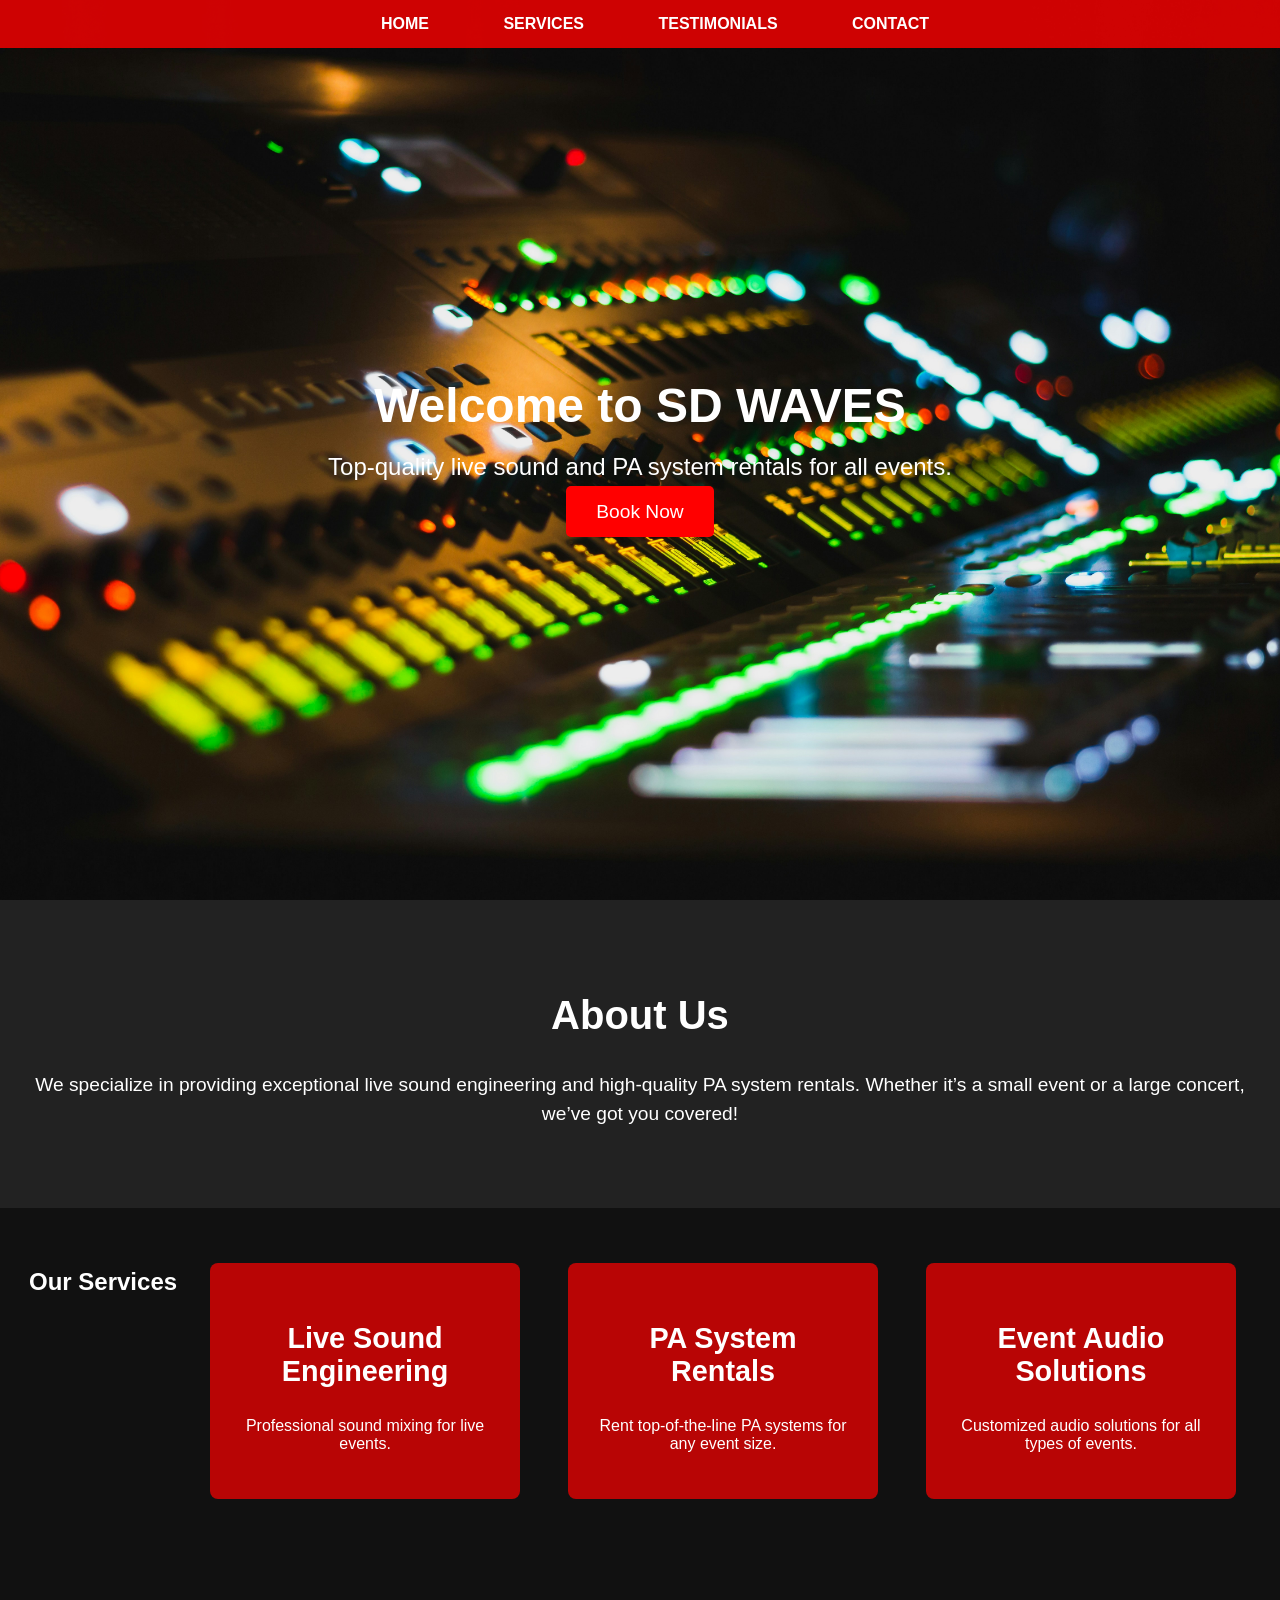
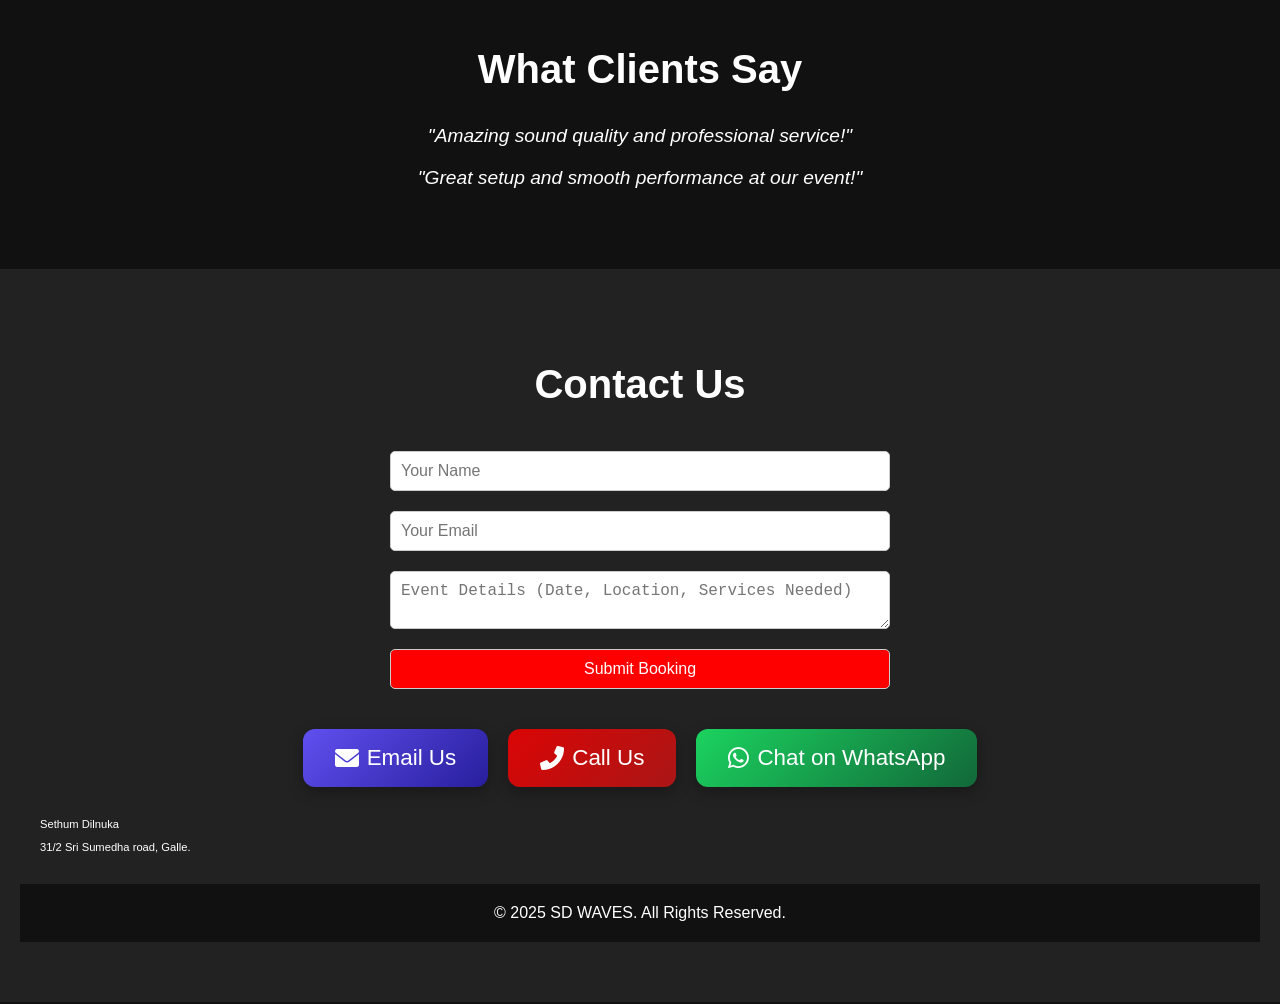
<file: index.html>
<!DOCTYPE html>
<html lang="en">
<head>
    <meta charset="UTF-8">
    <meta name="viewport" content="width=device-width, initial-scale=1.0">
    <title>SD WAVES - Live Sound & PA Rentals</title>
    <link rel="stylesheet" href="https://cdnjs.cloudflare.com/ajax/libs/font-awesome/6.0.0-beta3/css/all.min.css"> <!-- Font Awesome -->
    <style>
        /* General Styling */
        body {
            font-family: Arial, sans-serif;
            color: white;
            margin: 0;
            padding: 0;
            background-color: #111; /* Dark background for contrast */
            overflow-x: hidden; /* Prevent horizontal scrolling */
        }

        /* Navigation Bar */
        nav {
            background-color: rgba(255, 0, 0, 0.8); /* Red background */
            padding: 15px;
            text-align: center;
            position: fixed;
            width: 100%;
            top: 0;
            z-index: 1;
        }

        nav a {
            color: white;
            text-decoration: none;
            padding: 10px 20px;
            margin: 0 15px;
            font-weight: bold;
            text-transform: uppercase;
        }

        nav a:hover {
            background-color: rgba(255, 255, 255, 0.2);
            border-radius: 5px;
        }

        /* Subtle Gradient Animation */
        @keyframes gradientBackground {
            0% { background: rgba(0, 0, 0, 0.7), rgba(255, 0, 0, 0.7); }
            50% { background: rgba(255, 0, 0, 0.8), rgba(0, 0, 0, 0.7); }
            100% { background: rgba(0, 0, 0, 0.7), rgba(255, 0, 0, 0.7); }
        }

        /* Hero Section */
        .hero {
            background-image: url('assets/12.jpg'); /* Replace with your background image */
            background-size: cover;
            background-attachment: fixed; /* Parallax effect */
            background-position: center center;
            height: 100vh;
            display: flex;
            align-items: center;
            justify-content: center;
            text-align: center;
            color: white;
            position: relative;
            animation: gradientBackground 10s ease infinite; /* Gradient animation */
        }

        .hero::before {
            content: '';
            position: absolute;
            top: 0;
            left: 0;
            width: 100%;
            height: 100%;
            background: url('https://www.toptal.com/designers/subtlepatterns/patterns/noise.png');
            opacity: 0.1; /* Subtle noise effect */
            z-index: -1;
        }

        .hero-overlay {
            position: absolute;
            top: 0;
            left: 0;
            width: 100%;
            height: 100%;
            background-color: rgba(0, 0, 0, 0.5); /* Dark overlay */
            z-index: -1;
        }

        .hero h1 {
            font-size: 3rem;
            margin: 0;
            padding: 0;
        }

        .hero p {
            font-size: 1.5rem;
            margin: 20px 0;
        }

        .hero .button {
            background-color: red;
            color: white;
            padding: 15px 30px;
            font-size: 1.2rem;
            text-decoration: none;
            border-radius: 5px;
        }

        /* About Us Section */
        .about {
            padding: 60px 20px;
            background-color: #222;
            text-align: center;
        }

        .about h2 {
            font-size: 2.5rem;
        }

        .about p {
            font-size: 1.2rem;
            line-height: 1.5;
            margin-top: 20px;
        }

        /* Services Section */
        .services {
            display: flex;
            justify-content: space-around;
            flex-wrap: wrap;
            padding: 40px 20px;
            background-color: #111;
        }

        .service-card {
            background-color: rgba(255, 0, 0, 0.7);
            color: white;
            padding: 30px;
            border-radius: 8px;
            width: 250px;
            margin: 15px;
            text-align: center;
            transition: transform 0.3s;
        }

        .service-card:hover {
            transform: scale(1.05);
        }

        .service-card h3 {
            font-size: 1.8rem;
        }

        /* Pricing Section */
        .pricing {
            padding: 40px 20px;
            background-color: #222;
            text-align: center;
        }

        .pricing h2 {
            font-size: 2.5rem;
        }

        .pricing ul {
            list-style-type: none;
            padding: 0;
        }

        .pricing li {
            font-size: 1.5rem;
            margin: 10px 0;
        }

        /* Testimonials Section */
        .testimonials {
            padding: 60px 20px;
            background-color: #111;
            text-align: center;
        }

        .testimonials h2 {
            font-size: 2.5rem;
        }

        .testimonial {
            font-style: italic;
            font-size: 1.2rem;
            margin: 20px 0;
        }

        /* Contact Section */
        .contact {
            padding: 60px 20px;
            background-color: #222;
            text-align: center;
        }

        .contact h2 {
            font-size: 2.5rem;
        }

        .contact form {
            max-width: 500px;
            margin: 0 auto;
            display: flex;
            flex-direction: column;
        }

        .contact input,
        .contact textarea {
            padding: 10px;
            margin: 10px 0;
            border-radius: 5px;
            border: 1px solid #ccc;
            font-size: 1rem;
        }

        .contact input[type="submit"] {
            background-color: red;
            color: white;
            cursor: pointer;
        }

        .contact input[type="submit"]:hover {
            background-color: #ff3333;
        }

        /* Contact Buttons */
        .contact-buttons {
            display: flex;
            justify-content: center;
            gap: 20px;
            margin-top: 30px;
            flex-wrap: wrap; /* Make buttons wrap on small screens */
        }

        .contact-buttons a {
            background: linear-gradient(135deg, #FF6347, #D44638); /* Gradient background */
            color: white;
            padding: 16px 32px; /* Slightly larger padding */
            font-size: 1.4rem; /* Larger text size */
            text-decoration: none;
            border-radius: 12px; /* More rounded corners */
            text-align: center;
            box-shadow: 0px 5px 15px rgba(0, 0, 0, 0.3); /* Stronger shadow effect */
            transition: all 0.4s ease-in-out; /* Smooth transition */
            display: flex;
            align-items: center;
            justify-content: center;
        }

        /* Green button for phone */
        .contact-buttons a.phone {
            background: linear-gradient(135deg, #da0505, #aa1616);
        }

        /* Red button for email */
        .contact-buttons a.email {
            background: linear-gradient(135deg, #6050f0, #271e9c);
        }

        /* WhatsApp button */
        .contact-buttons a.whatsapp {
            background: linear-gradient(135deg, #1bd35f, #126839);
        }

        /* Hover Effects */
        .contact-buttons a:hover {
            transform: translateY(-6px); /* Lift effect on hover */
            box-shadow: 0px 12px 25px rgba(0, 0, 0, 0.4); /* Stronger shadow */
            opacity: 0.9; /* Slight opacity change */
        }

        .contact-buttons a:active {
            transform: translateY(2px); /* Slight press effect */
            opacity: 1; /* Full opacity when clicked */
        }

        /* Adding an icon next to the text */
        .contact-buttons a i {
            margin-right: 8px; /* Space between icon and text */
            font-size: 1.5rem; /* Icon size */
        }

        /* Footer */
        footer {
            background-color: #111;
            color: white;
            text-align: center;
            padding: 20px;
        }

        /* Mobile Responsiveness */
        @media (max-width: 768px) {
            nav {
                padding: 10px;
            }

            .hero {
                background-position: center top; /* Adjust background to show the top part of the image */
            }

            .hero h1 {
                font-size: 2.5rem;
            }

            .hero p {
                font-size: 1.2rem;
            }

            .hero .button {
                font-size: 1rem;
                padding: 10px 20px;
            }

            .about h2, .services h2, .testimonials h2, .contact h2 {
                font-size: 2rem;
            }

            .service-card {
                width: 200px;
                margin: 10px;
            }

            .contact form {
                padding: 10px;
            }

            .contact-buttons a {
                font-size: 1.2rem;
                padding: 12px 24px;
            }

            footer {
                font-size: 0.9rem;
            }
        }

        @media (max-width: 480px) {
            .hero {
                background-position: center top; /* Adjust for small screens */
            }

            .hero h1 {
                font-size: 2rem;
            }

            .hero p {
                font-size: 1rem;
            }

            .contact-buttons a {
                font-size: 1rem;
                padding: 10px 20px;
            }
        }
        /* Name Section */
        .Name {
            font-size: 0.7rem;
            padding: 20px 20px;
            background-color: #222;
            text-align: left;
        }
    </style>
</head>
<body>

    <!-- Navigation Bar -->
    <nav>
        <a href="#home">Home</a>
        <a href="#services">Services</a>
        <a href="#testimonials">Testimonials</a>
        <a href="#contact">Contact</a>
    </nav>

    <!-- Hero Section -->
    <section class="hero">
        <div class="hero-overlay"></div>
        <div class="hero-content">
            <h1>Welcome to SD WAVES</h1>
            <p>Top-quality live sound and PA system rentals for all events.</p>
            <a href="#contact" class="button">Book Now</a>
        </div>
    </section>

    <!-- About Us Section -->
    <section class="about" id="about">
        <h2>About Us</h2>
        <p>We specialize in providing exceptional live sound engineering and high-quality PA system rentals. Whether it’s a small event or a large concert, we’ve got you covered!</p>
    </section>

    <!-- Services Section -->
    <section class="services" id="services">
        <h2>Our Services</h2>
        <div class="service-card">
            <h3>Live Sound Engineering</h3>
            <p>Professional sound mixing for live events.</p>
        </div>
        <div class="service-card">
            <h3>PA System Rentals</h3>
            <p>Rent top-of-the-line PA systems for any event size.</p>
        </div>
        <div class="service-card">
            <h3>Event Audio Solutions</h3>
            <p>Customized audio solutions for all types of events.</p>
        </div>
    </section>

    <!-- Testimonials Section -->
    <section class="testimonials" id="testimonials">
        <h2>What Clients Say</h2>
        <p class="testimonial">"Amazing sound quality and professional service!"</p>
        <p class="testimonial">"Great setup and smooth performance at our event!"</p>
    </section>

    <!-- Contact Section -->
    <section class="contact" id="contact">
        <h2>Contact Us</h2>
        <form action="your-action-url" method="post">
            <input type="text" name="name" placeholder="Your Name" required>
            <input type="email" name="email" placeholder="Your Email" required>
            <textarea name="event-details" placeholder="Event Details (Date, Location, Services Needed)" required></textarea>
            <input type="submit" value="Submit Booking">
        </form>

        <!-- Contact Buttons -->
        <div class="contact-buttons">
            <a href="mailto:Sethudilnuka@gmail.com" class="email">
                <i class="fas fa-envelope"></i> Email Us
            </a>
            <a href="tel:+94767674211" class="phone">
                <i class="fas fa-phone-alt"></i> Call Us
            </a>
            <a href="https://wa.me/94767674211" target="_blank" class="whatsapp">
                <i class="fab fa-whatsapp"></i> Chat on WhatsApp
            </a>
        </div>
        <!-- Name Section -->
        <section class="Name" id="Name">
        <p>Sethum Dilnuka</p>
        <p>31/2 Sri Sumedha road, Galle.</p>

    </section>

    <!-- Footer -->
    <footer>
        &copy; 2025 SD WAVES. All Rights Reserved.
    </footer>

</body>
</html>
</file>
